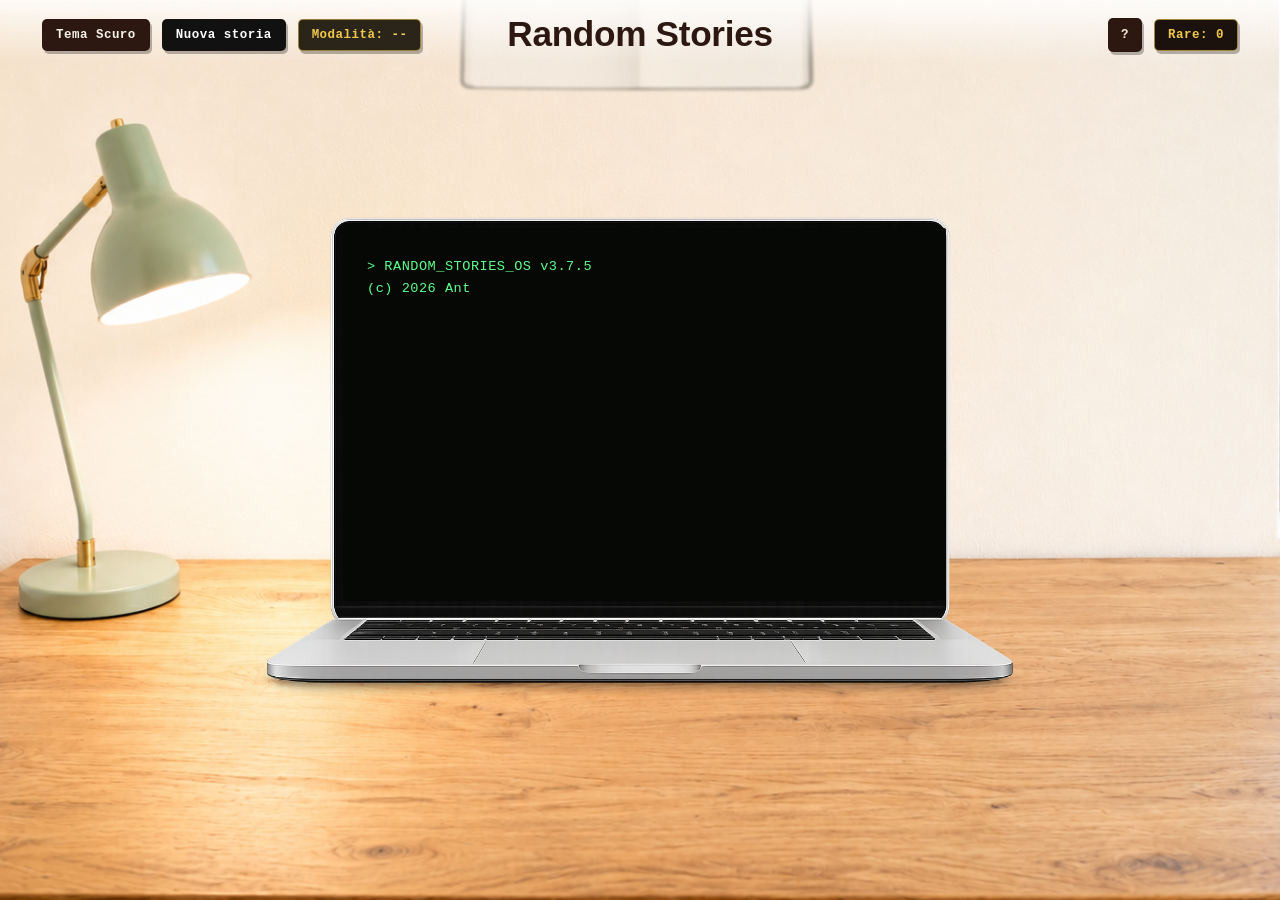
<file: RandomStories.html>
<!DOCTYPE html>
<html lang="it">
  <head>
    <link rel="icon" type="image/png" href="favicon-32x32.png">
    <meta charset="UTF-8">
    <title>Random Stories</title>
    <link rel="stylesheet" href="RandomStories.css">
  </head>
  <body class="state-generating">
    <div id="topBar">
      <div class="topBar-left">
        <button id="coloreTema">Cambia tema</button>
        <button id="btNuovaSessione">Nuova storia</button>
        <div id="badgeDifficolta">Modalità: --</div>
      </div>
      <div class="topBar-right">
        <button id="btnIstruzioni" title="Istruzioni (H)">?</button>
        <div id="timerInferno">05:00</div>
        <div id="contatoreRare">Rare: 0</div>
      </div>
    </div>
    <div id="overlayGameOver">
      <div id="contenutoGameOver">
        <h1>TEMPO SCADUTO!</h1>
        <p>Purtroppo,nonostante l'impegno,la storia è rimasta incompleta...ma nella vita si può sempre riprovare!</p>
        <button id="btnGameOverRicomincia">Ricomincia</button>
      </div>
    </div>
    <div id="overlayVittoria">
      <div id="contenutoVittoria">
        <div class="report-header">
          <p class="report-kicker">Rapporto Sessione</p>
          <h1 id="titoloVittoria">Inferno Superato</h1>
          <p id="sottotitoloVittoria">Hai completato la storia prima dello scadere del tempo</p>
        </div>
        <div class="timbro-vittoria">Completato</div>
        <div id="statisticheVittoria">
          <div class="stat-vittoria">
            <span class="stat-label">Tempo impiegato</span>
            <span class="stat-valore" id="statTempoImpiegato">--</span>
          </div>
          <div class="stat-vittoria">
            <span class="stat-label">Secondi avanzati</span>
            <span class="stat-valore" id="statTempoAvanzato">--</span>
          </div>
          <div class="stat-vittoria">
            <span class="stat-label">Parole usate</span>
            <span class="stat-valore" id="statParoleUsate">--</span>
          </div>
          <div class="stat-vittoria">
            <span class="stat-label">Parole rare</span>
            <span class="stat-valore" id="statRareTrovate">--</span>
          </div>
          <div class="stat-vittoria">
            <span class="stat-label">Caratteri scritti</span>
            <span class="stat-valore" id="statCaratteri">--</span>
          </div>
        </div>
        <p class="nota-vittoria">Timer registrato correttamente. Nessuna Scorciatoia rilevata</p>
        <div class="bottoni-vittoria">
          <button id="btnVittoriaRicomincia">Rigioca inferno</button>
          <button id="btnVittoriaModalita">Cambia modalità</button>
        </div>
      </div>
    </div>
    <div id="overlayIstruzioni"></div> <!-- serve ad oscurare il resto se le istruzioni vengono aperte-->
    <div id="pannelloIstruzioni">
      <button id="btnChiudiIstruzioni"title="Chiudi (ESC)">✕</button> <!-- questa x lo preso da google-->
      <h2> Come funziona</h2>
      <p class="paragrafo-intro">Genera fino a 10 parole casuali e scrivi una storia che le contenga tutte.
        I verbi possono essere coniugati(avere = avuto,avevo...).
      </p>
      <h3>Scorciatoie </h3>
      <ul class="lista-scorciatoie"><li><kbd> F3</kbd> <span> Cambia zona(PC -- Quaderno)</span></li><li><kbd>ctrl</kbd>+<kbd>→</kbd> <span> Cambia pagina del quaderno</span></li><li><kbd>H</kbd> o <kbd>?</kbd> <span>Apri/chiudi queste istruzioni</span></li><li><kbd>ESC</kbd> <span> Chiudi questo pannello</span></li>
      </ul>
      <h3> Parole rare</h3>
      <p>
        Ogni tanto può uscire una parola <span class="testo-oro">rara</span>:
        sono speciali e fanno guadagnare punti.
        quante parole rare sarai in grado di trovare?
      </p>

      <h3> Auto-salvataggio </h3>
      <p>
        Tutto quello che scrivi viene salvato automaticamente. 
        anche se chiudi il browser, ritrovi il tuo lavoro al ritorno! 
      </p>
      <h3> Modalità </h3>
      <p>
        Puoi scegliere fino a 4 modalità diverse: facile, normale, <span class="testo-rosso">inferno</span>, e libera.
        scegli la modalita che ti piace di più! E se cambi idea? Nessun problema,basta cliccare il tasto modalità.
      </p>
      <div class="firma-istruzioni">
        progetto realizzato da Antonino Marletta<br>
        <span class="piccolo">premi ESC per tornare a realizzare la miglior storia di sempre!</span>
      </div>
    </div>
    <div id="messaggioRipristino"></div>
    <div id="flashRaro"></div>
    <div id="particelleRare"></div>
    <!-- in questo modo l'utemnte puo cancellare l'intera storia premendo un pulsante,invece di cancellare a mano-->
    <div id="overlayConferma"></div>
    <div id="modalConferma">
      <h3 id="modalConfermaTitolo"> Conferma</h3>
      <p id="modalConfermaMessaggio"> Sei Sicuro?</p>
      <div class="modal-bottoni">
        <button id="modalConfermaAnnulla" class="btn-annulla"> Annulla</button>
        <button id="modalConfermaOk" class="btn-ok">OK</button>
      </div>
    </div>
    <!-- sto creando le difficoltà quindi intanto faccio l'html-->
    <div id="overlaySchermataDifficolta">
      <div id="cardSchermataDifficolta">
        <p class="eyebrow-difficolta">SESSIONE PRONTA</p>
        <h2>Scegli la difficoltà</h2>
        <p class="testo-difficolta">Ogni modalità cambia il limite parole e la probabibilità di trovare parole rare.</p>
        <div class="griglia-difficolta">
          <button class="btn-difficolta" data-difficolta="facile">
            <span class="nome-difficolta"></span>
            <span class="meta-difficolta"></span>  
          </button>
          <button class="btn-difficolta" data-difficolta="normale">
            <span class="nome-difficolta"></span>
            <span class="meta-difficolta"></span>
          </button>
          <button class="btn-difficolta" data-difficolta="inferno">
            <span class="nome-difficolta"></span>
            <span class="meta-difficolta"></span>
          </button>
          <button class="btn-difficolta" data-difficolta="libera">
            <span class="nome-difficolta"></span>
            <span class="meta-difficolta"></span>
          </button>
        </div>
        <div id="bloccoTimerLibera">
          <label for="inputTimerLibera">Timer libera opzionale</label>
          <input id="inputTimerLibera" type="number" min="1" max="60" placeholder="minuti">
          <p>Lascia vuoto per giocare senza timer.</p>
        </div>
        <div id="bloccoRiprendiSessione">
          <p class="label-riprendi">Sessione salvata trovata</p>
          <button id="btnRiprendiSessione"></button>
        </div>
      </div>
    </div>
    <div class="scena">
      <div class="pc-wrapper">
        <img src="pc-background.png" alt="PC" class="pc-img">
        <section id="sectionGeneraParole" class="pannello">
          <h2> Genera Parole</h2>
          <div class="bottoni">
            <button id="btnGeneraParola">Genera parola</button>
            <button id="btnResetParole">Reset</button>
          </div>
          <p id="contatoreParole">Parole generate: 0/10</p>
          <div id="listaParole"></div>
            <!-- siccome gli alert fanno shifo,voglio torglierli -->
          <div id="messaggioPC" class="messaggio"></div>

          <!-- vogli fare una cosa mega iper super giga spaziale-->
          <div id="bootScreen"></div>
        </section>
      </div>
      <div class="notebook-wrapper">
        <img src="notebook-background.png" alt="Quaderno" class="notebook-img">
        <section id="SectionStoria" class="pannello">
          <h2>Scrivi la tua storia!</h2>
          <p id="indicatorePagina">Pagina 1</p>
          <!-- dato che tutti mi hanno detto di rendere più realistico il sito,ora creo 2 textarea-->
           <div id="contenitorePagine"> <!--si chiama così appunto perchè verra usata come scatola delle 2 textarea,e poi sara più facile modificarle nelll css-->
            <textarea id="storyInputSx" class="story-input" placeholder="Scrivi qui la tua storia..." autocomplete="off"></textarea>
            <textarea id="storyInputDx" class="story-input" autocomplete="off"></textarea>
           </div>
          <div id="messaggioErrore"></div>
          <button id="btnSalva" disabled>Salva Storia</button>
        </section>
      </div>
          <div id="barraStatistiche">
            <span class="stat-item"><strong id="statsParole">0</strong> parole</span>
            <span class="stat-sep">.</span>
            <span class="stat-item"><strong id="statsCaratteri">0</strong> caratteri</span>
            <span class="stat-sep">.</span>
            <span class="stat-item"><strong id="statsTempo">00:00</strong></span>
            <span class="stat-sep">.</span>
            <span class="stat-item"><strong id="statsPagine">1</strong> pagine</span>
            <span class="stat-sep">.</span>
            <span class="stat-item"><strong id="statsPpm">0</strong> PPM</span>
          </div>      
    </div>
    <header class="intestazione">
      <h1>Random Stories</h1>
    </header>
    <script type="module"src="RandomStories.js"></script>
  </body>
</html>
</file>
<file: RandomStories.css>
/* reset fastidioso: toglie margini/padding di default dal browser */
* { box-sizing: border-box; }

/* pagina intera, niente scrollbar, font e colore testo di base */
html, body {
    margin: 0;
    padding: 0;
    height: 100%;
    overflow: hidden;
    font-family: 'Segoe UI', 'Quicksand', sans-serif;
    color: #2c1810;
}

/* sfondo: immagine centrata che copre tutto, con colore fallback */
body {
    background: url('sfondo1.png') center/cover no-repeat, #f8f3eb;
    position: relative;
}
body.tema-scuro {
    background: url('sfondo2.png') center/cover no-repeat, #1a1410;
    color: #f5f0e8;
}

body {
    transition: background 0.5s ease, color 0.5s ease;
}
/* barra del titolo fissa in cima, si sovrappone al resto della pagina */
.intestazione {
    position: fixed;
    top: 0;
    left: 0;
    width: 100%;
    text-align: center;
    padding: 14px 20px 10px;
    z-index: 10;
    pointer-events: none; /* non blocca i click sotto */
    /* sfumatura bianca che svanisce verso il basso, fa da "cappello" visivo */
    background: linear-gradient(to bottom, rgba(255,255,255,0.85), rgba(255,255,255,0));
}

.intestazione h1 {
    margin: 0;
    font-size: 2.2rem;
    font-weight: 800;
    color: #2c1810;
    letter-spacing: -0.02rem; /* lettere leggermente più strette */
}

.intestazione .istruzioni {
    margin: 6px 0 0;
    font-size: 1rem;
    color: #4a2f1f;
}

/* stile per il tasto keyboard (F3) nelle istruzioni */
.intestazione kbd {
    background: #2c1810;
    color: #fff;
    padding: 2px 8px;
    border-radius: 6px;
    font-size: 0.9rem;
}

/* contenitore della scena, riempie tutta la finestra */
.scena {
    position: relative;
    width: 100%;
    height: 100%;
}

/* il PC è centrato nella scena, grande, in primo piano */
.pc-wrapper {
    position: absolute;
    top: 50%;
    left: 50%;
    transform: translate(-50%, -50%) scale(1); /* perfettamente centrato */
    width: min(900px, 80vw); /* max 900px ma mai oltre l'80% dello schermo */
    transition: all 0.6s ease; /* animazione fluida quando cambia stato */
    z-index: 2;
}

.pc-img {
    width: 100%;
    height: auto;
    display: block;
    pointer-events: none; /* solo decorativa, non interagisce */
    user-select: none;
}

/* il taccuino è sullo sfondo: rimpicciolito, sfocato e semitrasparente */
.notebook-wrapper {
    position: absolute;
    top: 50%;
    left: 50%;
    transform: translate(-50%, -50%) scale(0.4); /* piccolo, in secondo piano */
    width: min(900px, 80vw);
    transition: all 0.6s ease;
    z-index: 1; /* dietro al PC */
    opacity: 0.4;
    filter: blur(2px);
}

.notebook-img {
    width: 100%;
    height: auto;
    display: block;
    pointer-events: none;
    user-select: none;
}

/* quando si sta "generando": il PC rimane in primo piano senza modifiche */
body.state-generating .pc-wrapper {
    transform: translate(-50%, -50%) scale(1);
    z-index: 3;
    opacity: 1;
    filter: none;
}

/* durante la generazione il taccuino si "allontana" un po' di più */
body.state-generating .notebook-wrapper {
    transform: translate(-50%, -130%) scale(0.5);
    opacity: 0.4;
    filter: blur(3px);
    z-index: 1;
}

/* nello stato di scrittura il quaderno va in primo piano,e quindi il pc sparisce in alto*/
body.state-writing .notebook-wrapper {
    transform: translate(-50%, -50%) scale(1);
    z-index: 3;
    opacity: 1;
    filter: none;
}

body.state-writing .pc-wrapper {
    transform: translate(-50%, -130%) scale(0.5); /*faccio scivolare il pc verso l'alto cosi*/
    opacity: 0.4;
    filter: blur(3px);
    z-index: 1;
}

/*faccio sovrappore le immaggini e gli faccio cambiare opacità */
.pannello {
    position: absolute;
    transition: opacity 0.4s ease;
}

/*volgio fare lo sfobndo del pc nero come termnale style :) */
#sectionGeneraParole {
    top: 13%; /*per farlo entrare sul pc */
    left: 17%;
    width: 67%;
    height: 62%;
    padding: 20px 24px;
    overflow-y: auto; /* se ci sono tante parole lunghe generate, dato che il pc è nicu si può scrollare upt:che micnhiata che ho pensato,tanto mica non ci entrano*/
    background: #060806;
    border-radius: 2px;
    color: #a7e6ad;
    font-family: 'Courier New', 'Consolas', monospace;
}

#sectionGeneraParole h2 {
    margin: 0 0 16px;
    font-size: 1rem;
    color: #a7e6ad; 
    text-align: left;
    font-family: 'Courier New', monospace;
    text-transform: uppercase;
    letter-spacing: 1.3px;
    font-weight: 700;
}

#sectionGeneraParole h2::before {
    content: "> ";
    color: #a7e6ad;
}

#sectionGeneraParole h2::after {
    content: "_";
    animation: lampeggia 1s steps(1) infinite;
    margin-left: 4px;
}

@keyframes lampeggia {
    0%, 50% {opacity: 1; }
    51%, 100% {opacity: 0;}
}

#contatoreParole {
    color: #a7e6ad;
    font-family: 'Courier New', monospace;
    font-size: 0.86rem;
    margin:16px 0 8px;
    letter-spacing: 0.6px;
}

#contatoreParole::before {
    content: "[ ";
    color:#a7e6ad;
}

#contatoreParole::after {
    content: " ]";
    color:#a7e6ad;
}
.bottoni {
    display: flex;
    flex-wrap: wrap;
    gap: 8px;
    justify-content: center;
    margin-bottom: 12px;
}
/* posto dove stanno le parole generate*/
#listaParole {
    min-height: 60px;
    padding: 12px 16px;
    background: rgba(167, 230, 173, 0.045);
    border: 1px solid rgba(167, 230, 173, 0.28);
    border-radius: 2px;
    font-size: 0.88rem;
    line-height: 1.65;
    color: #bff0c4;
    font-family: 'Courier New', monospace;
    letter-spacing: 0.03rem;
}

#listaParole:empty::after {
    content: "// nessuna parola generata...";
    color: rgba(191, 240, 196, 0.35);
    font-style: normal;
}
#sectionGeneraParole .bottoni {
    justify-content: flex-start;
    gap: 10px;
}
/*ora è tutto più terminale styles, pure elektrowindows dice che è figo*/
#sectionGeneraParole .bottoni button {
    background: #0c120c;
    color: #bff04c;
    border: 1px solid rgba(191, 240, 196, 0.65);
    padding: 7px 12px;
    font-family: 'Courier New', monospace;
    font-size: 0.76rem;
    font-weight:700;
    border-radius:2px;
    cursor: pointer;
    transition: transform 0.12s ease, box-shadow 0.12s ease, background 0.12s ease;
    text-transform: uppercase;
    letter-spacing: 0.7px;
    box-shadow: 2px 2px 0 rgba(191, 240, 196, 0.14);
}
/* io sono così felice che è venuto cosi bene,glielo mando a dani e l'unica cosa che fa e mettere pollice in su :| */
#sectionGeneraParole .bottoni button:hover {
    background: #bff0c4;
    color: #071007;
    box-shadow: 1px 1px 0 rgba(191, 240, 196, 0.25);
    transform: translate(1px, 1px);
}

#sectionGeneraParole .bottoni button:active {
    transform: translate(2px, 2px);
    box-shadow: none;
}
/*parte del del quaderno*/
#SectionStoria {
    top: 8%;
    left: 10%;
    width: 80%;
    height: 82.5%;
    padding: 16px 22px;
    display: flex;
    flex-direction: column;
    background: transparent;
}
/*dato che ho cambiato il pc,sisetmo anc he il quaderno,perchè cosi fa cagare in paragone*/
#SectionStoria h2 {
    margin: -45px 0 8px;
    font-size: 1.6rem;
    color: #4a2f1f;
    text-align: center;
    font-family: 'Brush Script MT', 'Lucida HandWriting', 'Segoe Script', cursive;
    font-style: normal;
    transform: rotate(-1deg); /*strorto sembra più tipo volante*/
    letter-spacing: 1px;
    text-shadow: 1px 1px 2px rgba(0, 0, 0, 0.1);
}

body.tema-scuro #SectionStoria h2 {
    color: #f5f0e8;
    text-shadow: 0 0 12px rgba(245, 240, 232, 0.3);
}
/*ho fatto le due aree lesgo,ora manca il css perche così fa un po' cacare*/
#contenitorePagine {
    flex: 1;  /* cosi riempie tutto lo spazio che può avere(mangia tutto tipo breiscot) */
    display: flex; /* così le due textarea si mettono in fila per 6 col resto di 2(no in realta uno dopo l'altro)*/
    gap: 0; /*ho un odio pregresso con i commenti in css e html,non potevano essere come in js ?! comunque serve a non fare spazio tra le due aree */
    width: 100%;
    overflow: hidden;
}
.story-input {
    flex: 1;   
    width: 50%;
    padding: 12px 35px;
    font-size: 1.50rem;
    line-height: 1.7; /* volevo farlo di ogni riga del queadero ma mi sono rotto i coglioni perchè non ce la faccio quindi sticazzi */
    border: none;
    background: transparent;    /* trasparente per vedere le righe del quaderno */
    color: #2c1810;
    font-family:'Caveat', 'Brush Script MT', cursive;
    letter-spacing: 0.5px;
    resize: none;
    outline: none;
    word-wrap: break-word;
    overflow-wrap: break-word;
    overflow: hidden;
}

.story-input::placeholder {
    color: rgba(44, 24, 16, 0.45);
    font-size: 1.50rem;
    font-family:'Caveat','Brush Script MT', cursive;
    font-style: italic;
}

#indicatorePagina {
    text-align: center;
    margin: 8px 0 12px;
    font-size: 1rem;
    color: #6b4a2f;
    font-family:'Brush Script MT', 'Lucida Handwriting', cursive;
    font-style:italic;
    letter-spacing: 1px;
}
/* non mi piace moltissimo,perà è intuitivo,in caso in futuro lo cambio*/
#btnSalva {
   position: fixed;
   right: -25%;
   top: 50%;
   transform: translateY(-50%);
   padding: 14px 28px;
   font-size: 1rem;
   font-weight: 700;
   border:none;
   border-radius:12px;
   background: linear-gradient(135deg, #7bd472, #3f9a44);
   color: #fff;
   cursor: pointer;
   box-shadow: 0 6px 18px rgba(0, 0, 0, 0.3);
   transition: transform 0.2s ease, box-shadow 0.2s ease,opacity 0.2s ease;
   z-index: 5;
}

#btnSalva:hover:not(:disabled) {
    transform: translateY(-50%) translateX(-3px);
    box-shadow: 0 8px 20px rgba(0, 0, 0, 0.35);
}

#btnSalva:disabled {
    background: #888;
    opacity: 0.5;
    cursor: not-allowed;
    box-shadow: none;        
}
/* mommy is alrigth, dad is alrigth, they just seem a little weird, surrender,surrender, but dont give yourself a wayy. ho fatto vil rewatch di pixels oggi a pranzo,peak*/
#messaggioErrore {
    position: fixed;
    left: -25%;
    top: 50%;
    transform: translateY(-50%);
    width: 220px;
    padding: 14px 16px;
    font-size: 0.9rem;
    text-align: center;
    border-radius: 12px;
    z-index: 5;
    line-height: 1.4;
    background: rgba(255, 255, 255, 0.9);
    box-shadow: 0 4px 12px rgba(0, 0, 0, 0.2);
}

#messaggioErrore:empty {
    display: none;
}

body.state-generating #btnSalva,
body.state-generating #messaggioErrore,
body.state-generating #indicatorePagina {
    display: none;
}




.messaggio {
    margin-top: 10px;
    padding: 8px 12px;
    font-family: 'Courier New', monospace;
    font-size: 0.85rem;
    line-height: 1.5;
    border-radius: 3px;
    transition: opacity 0.4s ease;
}

/*  se è vuoto non serve a nenti */
.messaggio:empty {
    display: none;
}
#messaggioPC {
    color: #ff5555;
    background: rgba(255, 85, 85, 0.08);
    border: 1px solid rgba(255, 85, 85, 0.3);
}

#messaggioPC.successo {
    color: #5fff87;
    background: rgba(95, 255, 135, 0.08);
    border: 1px solid rgba(95, 255, 135, 0.3);       
}

#messaggioPC.avviso {
    color: #ffcc00;
    background: rgba(255, 204, 0, 0.08);
    border: 1px solid rgba(255, 204, 0, 0.03);
}


body.tema-scuro .intestazione {
    background: linear-gradient(to bottom, rgba(20, 20, 40, 0.9), rgba(20,20,40,0));
}

body.tema-scuro .intestazione h1 {
    color: #e0e0e0;
}

body.tema-scuro .intestazione .istruzioni {
    color: #b0b0cc;
}

body.tema-scuro .intestazione kbd {
    background: #5fff87;
    color: #0a0e0a;
}


/* facciamo l'easter egg per il bro,dato che è uno smanettone facciamo a mo di glitch*/

@keyframes glitch {  /* serve a definire un animazione */
    0% { filter: hue-rotate(0deg); }
    25% { filter: hue-rotate(90deg) invert(1); }
    50% {filter: hue-rotate(180deg); }
    75% {filter: hue-rotate(270deg) invert(1); }
    100% { filter: hue-rotate(360deg); }
}
/*  uso animation (che ho scoperto sia una proprietà shortand,ovvero abbreviata) e posso scrivere più robe nella stessa riga*/
.glitch-attivo {
    animation: glitch 0.3s steps(5) 6;
}



#messaggioRipristino {
    position: fixed;
    top: 80px;
    left: 50%;
    transform: translateX(-50%);
    padding: 12px 24px;
    background: rgba(95, 255, 135, 0.95);
    color: #0a0e0a;
    border-radius: 8px;
    font-family: 'Courier New', monospace;
    font-weight: 700;
    font-size: 0.95rem;
    z-index: 100;
    opacity: 0;
    pointer-events: none;
    transition: opacity 0.5s ease, transform 0.5s ease;
    box-shadow: 0 4px 20px rgba(0,0,0,0.3);
}

#messaggioRipristino.visibile {
    opacity: 1;
    transform: translateX(-50%) translateY(10px);
}


.parola-rara {
    color: #ffd700;
    font-weight: 700;
    text-shadow: 0 0 8px rgba(255, 215, 0, 0.8), 0 0 16px rgba(255, 215, 0, 0.4);
    animation: brillaRara 2s ease-in-out infinite;
    padding: 0 4px;
    border-radius: 3px;
    background: rgba(255, 215, 0, 0.1);
}

@keyframes shakeRaro {
    0%, 100% { transform: translate(-50%, -50%) scale(1); }
    10% { transform: translate(-52%, -51%) scale(1);}
    20% {transform: translate(-48%, -49%) scale(1);}
    30% {transform: translate(-51%, -52%) scale(1);}
    40% {transform: translate(-49%, -48%) scale(1);}
    50% {transform: translate(-52%, -50%) scale(1);}
    60% {transform: translate(-48%, -52%) scale(1);}
    70% {transform: translate(-51%, -49%) scale(1);}
    80% {transform: translate(-49%, -51%) scale(1);}
    90% {transform: translate(-50%, -52%) scale(1);}
}

.pc-wrapper.shake-raro {
    animation: shakeRaro 0.5s ease-in-out;
}

#flashRaro {
    position: fixed;
    top: 0;
    left: 0;
    width: 100%;
    height: 100%;
    background: radial-gradient(circle, rgba(255, 215, 0, 0.4) 0%, transparent 70%);
    pointer-events: none;
    opacity: 0;
    z-index: 50;
}

#flashRaro.attivo {
    animation: flashOro 0.8s ease-out;
}

@keyframes flashOro {
    0% {opacity: 0;}
    20% {opacity: 1;}
    100% {opacity: 0;}
}

#particelleRare {
    position: fixed;
    top: 0;
    left: 0;
    width: 100%;
    height: 100%;
    pointer-events:  none;
    z-index: 51;
    overflow: hidden;
}

.particella {
    position: absolute;
    width: 8px;
    height: 8px;
    background: #ffd700;
    border-radius: 50%;
    box-shadow: 0 0 12px #ffd700, 0 0 24px rgba(255, 215, 0, 0.5);
    animation: cadiParticella 2s ease-in forwards;
}

@keyframes cadiParticella {
    0% {
        transform: translateY(-20px) scale(0);
        opacity: 1;
    }

    20% {
        transform: translateY(20vh) scale(1);
        opacity: 1;  
    }

    100% {
        transform: translateY(110vh) scale(0.3);
        opacity: 0;
    }
}

#overlayIstruzioni {
    position: fixed;
    inset: 0;
    background: rgba(18,12,8,0.35);
    z-index: 998;
    opacity: 0;
    pointer-events: none;
    transition: opacity 0.2s ease;
}

#overlayIstruzioni.aperto {
    opacity: 1;
    pointer-events: all;
}

#pannelloIstruzioni {
    position: fixed;
    top: 0;
    right: 0;
    width: min(390px, 90vw);/* per mobile max 90% dello schermo*/
    height: 100vh;
    background: #f3ead8;
    color: #2c1810;
    border-left: 1px solid rgba(44,24,16, 0.35);
    box-shadow: -6px 0 0 rgba(0,0,0,0.18);
    z-index: 999;
    padding: 58px 32px 34px;
    overflow-y: auto;
    transform: translateX(105%);
    transition: transform 0.22s ease-out;
    font-family: Georgia, 'Times New Roman', serif;
}

#pannelloIstruzioni.aperto { transform: translateX(0);}

body.tema-scuro #pannelloIstruzioni {
    background: linear-gradient(135deg, #1a1410 0%, #2c1810 100%);
    color: #f5f0e8;
}

#btnChiudiIstruzioni {
    position: absolute;
    top: 16px;
    right: 16px;
    width: 32px;
    height: 32px;
    border: 1px solid rgba(44,24,16,0.35);
    border-radius: 3px;
    background: #2c1810;
    color: #f3ead8;
    font-size: 1rem;
    cursor: pointer;
    transition: transform 0.12s ease, box-shadow 0.12s ease;
    display: flex;
    align-items: center;
    justify-content: center;
    box-shadow: 2px 3px 0 rgba(0,0,0,0.22);
}

#btnChiudiIstruzioni:hover {
    transform: translate(1px, 1px);
    box-shadow: 1px 2px 0 rgba(0,0,0,0.28)
}

body.tema-scuro #btnChiudiIstruzioni {
    background: rgba(245, 240, 232, 0.15);
    color: #f5f0e8;
}

#pannelloIstruzioni h2 {
    margin: 0 0 18px;
    padding-bottom: 10px;
    border-bottom: 1px dashed rgba(44,24,16,0.35);
    font-size: 1.7rem;
    font-weight: 800;
    letter-spacing: 0.2rem;
}

#pannelloIstruzioni h3 {
    margin: 26px 0 10px;
    color: #7a4a2a;
    font-family: 'Courier New', monospace;
    font-size: 0.82rem;
    font-weight: 800;
    letter-spacing: 1.4px;
    text-transform: uppercase;
}

body.tema-scuro #pannelloIstruzioni h3 {
    color: #5fff87;
}

#pannelloIstruzioni p {
    margin: 0 0 12px;
    font-size: 0.98rem;
    line-height: 1.55;
}

.paragrafo-intro {
    font-style: italic;
    color: #5a4030;
}

.lista-scorciatoie {
    list-style: none;
    padding: 0;
    margin: 0;
}

.lista-scorciatoie li  {
    display: flex;
    align-items: center;
    gap: 10px;
    padding: 9px 0;
    border-bottom: 1px dashed rgba(44,24,16, 0.22);
    font-size: 0.92rem;
}

body.tema-scuro .lista-scorciatoie li  {
    border-bottom-color: rgba(245, 240, 232, 0.15);
}

.lista-scorciatoie li:last-child {
    border-bottom: none;
}

.lista-scorciatoie li span {
    flex: 1; /* il testo prende così tutto lo spazio rimanente*/
}

#pannelloIstruzioni kbd {
    display: inline-block;
    background: #2c1810;
    color: #f3ead8;
    padding: 3px 7px;
    border-radius: 3px;
    font-family: 'Courier New', monospace;
    font-size: 0.78rem;
    font-weight: 700;
    min-width: 28px;
    text-align: center;
    border: 1px solid rgba(0,0,0,0.4);
    box-shadow: 1px 2px 0 rgba(0 , 0 ,0, 0.25); /* per darci quell'effetto di tasto reale*/
}

body.tema-scuro #pannelloIstruzioni kbd {
    background: #5fff87;
    color: #0a0e0a;
}

.testo-oro /*per evidenziare la parola rara*/ {
    color: #a87b13;
    font-weight: 800;
}

body.tema-scuro .testo-oro {
    color: #ffd700;
    text-shadow: 0 0 8px rgba(255, 215, 0, 0.5);
}

.firma-istruzioni {
    margin-top: 32px;
    padding-top: 16px;
    border-top: 1px dashed rgba(44, 24, 16, 0.3);
    text-align: left;
    font-size: 0.86rem;
    font-style: italic;
    color: #6b4a2f;
}

body.tema-scuro .firma-istruzioni {
    border-top-color: rgba(245, 240, 232, 0.2);
}

.firma-istruzioni .piccolo {
    font-size: 0.75rem;
    opacity: 0.8;
    display: block;
    margin-top: 6px;
}

#messaggioPC::after {
    content: "▮"; /* voglio essere onesto,questo simbolo l'ho chiesto all'ia*/
    color: inherit;
    margin-left: 2px;
    animation: cursorBlink 0.8s steps(1) infinite;
    opacity: 0.8;
}

/* ora se il messaggio è vuoto, non compare il cursore*/
#messaggioPC:empty::after {
    display: none;
}

@keyframes cursorBlink {
    0%, 50% { opacity: 1;}
    51%, 100%{opacity: 0;}
}

#overlayConferma {
    position: fixed;
    inset: 0;
    background: rgba(18, 12, 8, 0.4);
    backdrop-filter: blur(4px);
    -webkit-backdrop-filter: blur(4px);
    z-index: 1600;
    opacity: 0;
    pointer-events: none;
    transition: opacity 0.16s ease;
}
#modalConferma {
    position: fixed;
    top: 50%;
    left: 50%;
    transform: translate(-50%, -50%) scale(0.98);
    width: min(420px, 88vw);
    background: #f3ead8;
    border: 1px solid rgba(44,24,16, 0.25);
    border-radius: 4px;
    padding: 28px 30px 24px;
    box-shadow: 8px 10px 0 rgba(0,0,0, 0.20), 0 18px 38px rgba(0,0,0,0.24);
    z-index: 1601;
    opacity: 0;
    pointer-events: none;
    transition: opacity 0.16s ease, transform 0.16s ease;
    color: #2c1810;
}

body.tema-scuro #modalConferma {
    background: linear-gradient(135deg, #1a1410 0%, #2c1810 100%);
    color: #f5f0e8;
    box-shadow: 0 20px 60px rgba(0, 0, 0, 0.7);
}

body.tema-scuro #modalConferma h3 {
    color: #f5f0e0;
}

body.tema-scuro #modalConferma p {
    color: #d0c8b8;
}

body.tema-scuro .btn-annulla {
    background: rgba(245, 240, 232, 0.15);
    color: #f5f0e8;
}
body.tema-scuro .btn-annulla:hover {
    background: rgba(245, 240, 232, 0.25);
}


#modalConferma.visibile {
    opacity: 1;
    pointer-events: auto;
    transform: translate(-50%, -50%) scale(1);
}

#overlayConferma.visibile {
    opacity: 1;
    pointer-events: all;
}

#modalConfermaTitolo {
    margin: 0 0 14px;
    font-family: Georgia, 'Times New Roman', serif;
    font-size: 1.2rem;
    font-weight: 800;
    color: #2c1810;
}

#modalConfermaMessaggio {
    margin: 0 0 20px;
    font-family: Georgia, 'Times New Roman',serif;
    font-size: 0.98rem;
    line-height: 1.45;
    color: #4e3a2f;
}
.modal-bottoni {
    display: flex;
    gap: 10px;
    justify-content: flex-start;
    flex-wrap: wrap;
}

.btn-annulla {
    padding: 10px 14px;
    background: #e6dccb;
    color: #2c1810;
    border: 1px solid rgba(44, 24, 16, 0.18);
    border-radius: 4px;
    font-family: 'Courier New', monospace;
    font-size: 0.82rem;
    font-weight: 800;
    cursor: pointer;
    box-shadow: 2px 3px 0 rgba(0,0,0,0.14);
    transition: transform 0.12s ease, box-shadow 0.12s ease;
}

.btn-annulla:hover {
    box-shadow: 1px 2px 0 rgba(0,0,0,0.18);
    transform: translate(1px, 1px);
}

.btn-difficolta:active {
    transform: translate(2px, 3px);
    box-shadow: none;
}
body.tema-scuro .btn-annulla {
    background: rgba(245, 240, 232, 0.15);
    color: #f5f0e8;
}

.btn-ok {
    padding: 10px 14px;
    background: linear-gradient(180deg, #d25b48, #b34031);
    color: #fff;
    border: none;
    border-radius: 4px;
    font-family: 'Courier New', monospace;
    font-size: 0.82rem;
    font-weight: 800;
    cursor: pointer;
    box-shadow: 2px 3px 0 rgba(120, 35, 25, 0.28);
    transition: transform 0.12s ease, box-shadow 0.12s ease;
}
.btn-ok:hover {
    transform: translate(1px , 1px);
    box-shadow: 1px 2px 0 rgba(120, 35, 25, 0.34);
}

.btn-ok:active {
    transform: translate(2px, 3px);
    box-shadow: none;
}

#bootScreen {
    display: none;
    width: 100%;
    padding: 8px 0;
    min-height: 200px;
    background: transparent;
    color: #5fff87;
    font-family: 'Courier New', 'Consolas', monospace;
    font-size: 0.85rem;
    line-height: 1.6;
    overflow: auto;
    z-index: 5;
    border-radius: 5px;
}

.riga-boot {
    white-space: pre;
    letter-spacing: 0.5px;
}

.riga-boot:last-child {
    animation: lampeggiaBoot 0.6s steps(1) infinite;
}

@keyframes lampeggiaBoot {
    0%, 50% { opacity: 1; }
    51%, 100% { opacity: 0.4;}
}

#barraStatistiche {
    position: fixed;
    bottom: 20px;
    left: 50%;
    transform: translateX(-50%);
    display: flex;
    flex-wrap: wrap;
    justify-content: center;
    gap: 10px;
    padding: 10px 20px;
    background: rgba(255, 250, 240, 0.85);
    border: 1px dashed rgba(75, 50, 30, 0.3);
    border-radius: 10px;
    font-family: 'Courier New','Consolas', monospace;
    font-size: 0.85rem;
    color: #4a2f1f;
    letter-spacing: 0.3px;
    user-select: none;
    backdrop-filter: blur(6px);
    -webkit-backdrop-filter: blur(6px);
    box-shadow: 0 4px 14px rgba(0,0,0,0.15);
    z-index: 5;
    transition: opacity 0.4s ease;
}

.stat-item {
    display: inline-flex;
    align-items: center;
    gap: 4px;
    white-space: nowrap;
}

.stat-item strong {
    color: #2c1810;
    font-weight: 700;
    min-width: 14px;
    display: inline-block;
    text-align: right;
}

.stat-sep {
    color: rgba(75, 50, 30, 0.4);
    font-weight: 400;
}

body.tema-scuro #barraStatistiche {
    background: rgba(26,20,16, 0.85);
    color: #e0d8c8;
    border-color: rgba(245, 240, 232, 0.25);
}

body.tema-scuro #barraStatistiche .stat-item strong {
    color: #5fff87;
}

body.tema-scuro #barraStatistiche .stat-sep {
    color: rgba(245, 240, 232, 0.4);
}

body.state-generating #barraStatistiche {
    opacity: 0;
    pointer-events: none;
}

#overlaySchermataDifficolta {
    position: fixed;
    inset:0;
    background: rgba(18, 12, 8, 0.45);
    backdrop-filter: blur(4px);
    -webkit-backdrop-filter: blur(4px);
    z-index: 1500;
    display: flex;
    align-items: center;
    justify-content: center;
    opacity: 0;
    pointer-events: none;
    transition: opacity 0.18s ease;
}

#overlaySchermataDifficolta.visibile {
    opacity:1;
    pointer-events: all;
}

#cardSchermataDifficolta {
    width: min(760px, 90vw);
    padding: 34px 30px 30px;
    background: #f3ead8;
    color: #2c1810;
    border: 1px solid rgba(44,24,16,0.28);
    border-radius: 4px;
    box-shadow: 8px 10px 0 rgba(0,0,0,0.22), 0 16px 40px rgba(0,0,0,0.25);
    font-family: 'Courier New', monospace; 
}

#overlaySchermataDifficolta.visibile #cardSchermataDifficolta {
    transform: translateY(0);
}

.eyebrow-difficolta {
    margin: 0 0 10px;
    text-align: center;
    font-size: 0.78rem;
    letter-spacing: 3px;
    color: #6f867f;
    text-transform: uppercase;
    font-weight: 700;
}
#cardSchermataDifficolta h2 {
    margin: 0 0 14px;
    font-size: 2.2rem;
    color: #2c1810;
    font-weight: 800;
    font-family: Georgia, 'Times New Roman', serif;
    text-align: center;
}

.testo-difficolta {
    margin: 0 0 26px;
    text-align: center;
    font-family: Georgia, 'Times New Roman',serif;
    font-size: 1rem;
    line-height: 1.5;
    color: #5a4637;
}

.griglia-difficolta {
    display: grid;
    grid-template-columns: repeat(2,1fr);
    gap: 14px;
}

.btn-difficolta {
    padding: 18px 18px 16px;
    text-align: left;
    background: rgba(255,255,255, 0.42);
    color: #2c1810;
    border: 1px solid rgba(44,24,16,0.18);
    border-radius: 3px;
    cursor: pointer;
    box-shadow: 2px 3px 0 rgba(0,0,0,0.10);
    transition: transform 0.12s ease, box-shadow 0.12s ease, background 0.12s ease;

}

.btn-difficolta:hover {
    transform: translate(1px, 1px);
    box-shadow: 1px 2px 0 rgba(0,0,0,0.16);
    background: rgba(255,255,255,0.62);
}

.nome-difficolta {
    font-size: 0.98rem;
    font-weight: 900;
    letter-spacing: 0.6px;
    display: block;
    margin-bottom: 10px;
    text-transform: uppercase;
    color: #2c1810;
}

.btn-difficolta:active {
    transform: translate(2px,3px);
    box-shadow: none;
}

.meta-difficolta {
    font-size: 0.82rem;
    line-height: 1.5;
    color: #6b4a2f;
    letter-spacing: 0.3px;
    display: block;
}
#bloccoRiprendiSessione {
    display: none;
    margin-top: 24px;
    padding-top: 18px;
    border-top: 1px dashed rgba(44, 24, 16, 0.22);
}

#bloccoRiprendiSessione.visibile {
    display: block;
}

.label-riprendi {
    margin: 0 0 12px;
    text-align:center;
    font-size: 0.95rem;
    color: #7a5c46;
    font-family: Georgia, 'Times New Roman',serif;
}
#btnRiprendiSessione {
    width: 100%;
    padding: 14px 18px;
    border: none;
    border-radius: 4px;
    background: linear-gradient(90deg, #401b0f, #6a3820);
    color: #fff;
    font-size: 0.95rem;
    font-weight: 800;
    letter-spacing: 0.3px;
    cursor: pointer;
    box-shadow: 2px 3px rgba(0,0,0,0.16);
    transition: transform 0.18s ease, box-shadow 0.18s ease;
}

#btnRiprendiSessione:hover {
    transform: translate(1px, 1px);
    box-shadow: 1px 2px 0 rgba(0,0,0,0.2);
}

#btnRiprendiSessione:active {
    transform: translate(2px, 3px);
    box-shadow: none;
}

body.tema-scuro #cardSchermataDifficolta {
    background: linear-gradient(135deg, #101510 0%, #1a2119 100%);
    color: #f5f0e8;
    border-color: rgba(95, 255, 135, 0.12);
}

body.tema-scuro #cardSchermataDifficolta h2 {
    color: #f5f0e8;
}

body.tema-scuro .testo-difficolta {
    color: #d6d1c9;
}

body.tema-scuro .eyebrow-difficolta {
    color: #5fff87;
}

body.tema-scuro .btn-difficolta {
    background:rgba(95, 255, 135, 0.05);
    color: #f5f0e8;
    border-color: rgba(95, 255, 135, 0.45);
}

body.tema-scuro .btn-difficolta:hover {
    background: rgba(95,255,135, 0.11);
    border-color: rgba(95, 255, 135, 0.45);
}

body.tema-scuro .meta-difficolta,
body.tema-scuro .label-riprendi {
    color: #cfc8bc;
}

body.tema-scuro #btnRiprendiSessione {
    background: linear-gradient(135deg, #5fff87, #3fbf63);
    color: #0a0e0a;

}
#timerInferno.visibile {
    display: block;
}

#timerInferno.allarme {
    color: #ffd700;
    border-color: #ffd700;
    box-shadow: 0 0 14px rgba(255, 215, 0, 0.5);
}

#timerInferno.critico {
    color: #ff3030;
    border-color: #ff3030;
    box-shadow: 0 0 18px rgba(255, 48, 48, 0.8);
    animation: lampeggiaCritico 0.5s steps(1) infinite
}

@keyframes lampeggiaCritico {
    0%, 50% { opacity: 1;}
    51%, 100% { opacity : 0.4;}
}

#overlayGameOver {
    position: fixed;
    inset: 0;
    background: rgba(18,8,6,0.72);
    z-index: 2000;
    display: none;
    align-items: center;
    justify-content: center;
    backdrop-filter: blur(8px);
    -webkit-backdrop-filter: blur(8px);
    animation: apparizioneGameOver 0.22s ease-out;
}

#overlayGameOver.visibile {
    display: flex;
}

@keyframes apparizioneGameOver {
    0% {opacity: 0;}
    100% {opacity: 1;}
}

#contenutoGameOver {
    width: min(560px, 88vw);
    padding: 34px 38px 30px;
    background: #1b0f0b;
    color: #f3ead8;
    border: 1px solid rgba(255,48,48,0.35);
    border-radius: 4px;
    box-shadow: 8px 10px 0 rgba(0,0,0,0.35), 0 18px 45px rgba(0,0,0,0.45);
    text-align: left;
    font-family: 'Courier New', monospace;
    animation: gameOverShake 0.28s ease-in-out;
}
@keyframes gameOverShake {
    0%, 100% {transform: translateX(0);}
    20% { transform: translateX(-10px);}
    40% {transform: translateX(10px);}
    60% {transform: translateX(-6px);}
    80% {transform: translateX(6px);}
}

#contenutoGameOver h1 {
    margin: 0 0 16px;
    font-family: 'Courier New', monospace;
    font-size: clamp(2.2rem, 6vw, 3.4rem);
    color: #ff4a3d;
    letter-spacing: 4px;
    text-transform: uppercase;
    text-shadow: 2px 0 0 rgba(255,255,255, 0.12), 0 0 14px rgba(255, 48, 48, 0.35);
    animation: glitchTesto 0.45s steps(2) 2;
}

@keyframes glitchTesto {
    0% {transform: translate(0);}
    20% {transform: translate(-2px, 2px);}
    40% { transform: translate(2px, -2px);}
    60% { transform: translate(-1px, -1px);}
    80% { transform: translate(1px, 1px); }
    100% { transform : translate(0); }
}

#contenutoGameOver p {
    font-family: 'Courier New', monospace;
    font-size: 1.1rem;
    color: #ffaaaa;
    margin: 0 0 30px;
    letter-spacing: 2px;
}

#btnGameOverRicomincia {
    padding: 11px 16px;
    background: transparent;
    color: #f3ead8;
    border: 1px solid rgba(255,74,61,0.65);
    border-radius: 3px;
    font-family: 'Courier New', monospace;
    font-size: 0.82rem;
    font-weight: 800;
    cursor: pointer;
    letter-spacing: 0.8px;
    transition: transform 0.12s ease, box-shadow 0.12s ease, background 0.12s ease;
    text-transform:uppercase;
    box-shadow: 2px 3px 0 rgba(0,0,0,0.32);
}

#btnGameHoverRicomincia:hover {
    background: #ff4a3d;
    color: #1b0f0b;
    transform: translate(1px, 1px);
    box-shadow: 1px 2px 0 rgba(0,0,0, 0.38);
}

#btnGameOverRicomincia:active {
    transform: translate(2px, 3px);
    box-shadow: none;
} 

body.game-over .story-input {
    opacity: 0.6;
    pointer-events: none;
}

.testo-rosso {
    color: #a93422;
    font-weight: 800;
}
#overlayVittoria {
    position: fixed;
    inset: 0;
    z-index: 2000;
    display: none;
    align-items: center;
    justify-content: center;
    background: rgba(18,12,8,0.62);
    backdrop-filter: blur(4px);
    -webkit-backdrop-filter: blur(4px);
}

#overlayVittoria.visibile {
    display: flex;
}

#contenutoVittoria {
    position: relative;
    width: min(620px, 90vw);
    padding: 34px 38px 30px;
    background: #f3ead8;
    color: #2c1810;

    border: 1px solid rgba(44, 24, 16, 0.35);
    border-radius: 4px;

    box-shadow: 8px 10px 0 rgba(0,0,0,0.28), 0 18px 45px rgba(0,0,0,0.35);
    font-family: 'Courier New', monospace;
    transform: rotate(-0.6deg);
    animation: entraRapportoVittoria 0.25s ease-out;
}

@keyframes entraRapportoVittoria {
    from {opacity: 0; transform: translateY(18px) rotate(-0.6deg)};
    to { opacity: 1; transform: translateY(0) rotate(-0.6deg)};
}

.report-header {
    border-bottom: 1px dashed rgba(44,24, 16, 0.35);
    padding-bottom: 16px;
    margin-bottom: 22px;
}

.report-kicker {
    margin: 0 0 8px;
    font-size: 0.75rem;
    font-weight: 700;
    letter-spacing: 2px;
    color: #7a4a2a;
    text-transform: uppercase;
}

#titoloVittoria {
    margin: 0 0 10px;
    min-height: 2.2rem;
    color: #2c1810;
    font-size: 2.1rem;
    font-weight: 900;
    letter-spacing: 1px;
    text-transform: uppercase;
}

#titoloVittoria.scrivendo::after {
    content: "_";
    margin-left: 4px;
    animation: cursoreRapporto 0.7s steps(1) infinite;
}
@keyframes cursoreRapporto {
    0%, 50% { opacity: 1;}
    51%, 100% {opacity: 0;}
}
#sottotitoloVittoria {
    margin: 0;
    max-width: 480px;
    color: #5a4030;
    font-size: 0.92rem;
    line-height: 1.5;
}

.timbro-vittoria {
    position: absolute;
    top: 34px;
    right: 34px;
    padding: 6px 10px;
    border: 2px solid #a93422;
    color: #a93422;
    font-size: 0.78rem;
    font-weight: 900;
    letter-spacing: 1.4px;
    text-transform: uppercase;
    transform: rotate(8deg);
    opacity: 0.85;
}

#statisticheVittoria {
    display: grid;
    grid-template-columns: repeat(2, 1fr);
    gap: 12px;
    margin-bottom: 18px;
}
.stat-vittoria {
    padding: 12px 14px;
    background: rgba(255, 255, 255, 0.35);
    border-radius: 3px;
    text-align: left;
}
.stat-vittoria.stat-larga {
    grid-column: 1 / -1;
}
.stat-label {
    display: block;
    margin-bottom: 6px;
    color:#7a4a2a;
    font-size: 0.72rem;
    font-weight: 700;
    letter-spacing: 1px;
    text-transform: uppercase;
}

.stat-valore {
    display: block;
    color: #2c1810;
    font-size: 1.35rem;
    font-weight: 900;
    letter-spacing: 0.5px;
}

.nota-vittoria {
    margin: 0 0 22px;
    padding-top: 12px;
    border-top: 1px dashed rgba(44,24,16, 0.25);
    color: #6b4a2f;
    font-size: 0.82rem;
    line-height: 1.5;
}

.bottoni-vittoria {
    display: flex;
    justify-content: flex-end;
    gap: 10px;
    flex-wrap: wrap;
}

.bottoni-vittoria button {
    padding: 10px 14px;
    background: #2c1810;
    color: #f3ead8;
    border: 1px solid rgba(44, 24, 16, 0.6);
    border-radius: 3px;
    font-family: 'Courier New', monospace;
    font-size: 0.82rem;
    font-weight: 800;
    letter-spacing: 0.6px;
    cursor: pointer;
    box-shadow: 2px 3px 0 rgba(0,0,0,0.28);
    transition: transform 0.12s ease, box-shadow 0.12s ease, background 0.12s ease;
}

.bottoni-vittoria button:hover {
    transform: translate(1px, 1px);
    box-shadow: 1px 2px 0 rgba(0,0,0,0.35);
}

.bottoni-vittoria button:active {
    transform: translate(2px, 3px);
    box-shadow: none;
}

#btnVittoriaModalita {
    background: transparent;
    color: #2c1810;
}
#topBar {
    position: fixed;
    top: 18px;
    left: 42px;
    right: 42px;
    z-index: 30;
    display: flex;
    align-items: center;
    justify-content: space-between;
    pointer-events: none;
}

.topBar-left,
.topBar-right {
    display: flex;
    align-items: center;
    gap: 12px;
    pointer-events: auto;
}

#topBar #coloreTema,
#topBar #btNuovaSessione,
#topBar #badgeDifficolta,
#topBar #contatoreRare,
#topBar #btnIstruzioni,
#topBar #timerInferno {
    position: static;
    top: auto;
    left: auto;
    right: auto;

    border-radius: 5px;
    border: 1px solid rgba(44,24,16,0.45);
    box-shadow: 2px 3px 0 rgba(0,0,0,0.28);

    font-family: 'Courier New', monospace;
    font-size: 0.78rem;
    font-weight: 700;
    letter-spacing: 0.5px;
    transition: transform 0.12s ease, box-shadow 0.12s ease;
}

#topBar #coloreTema,
#topBar #btNuovaSessione,
#topBar #badgeDifficolta,
#topBar #contatoreRare,
#topBar #timerInferno {
    padding: 8px 13px;
}

#topBar #coloreTema {
    background: #2c1810;
    color: #f8f3eb;
}

#topBar #btNuovaSessione {
    background: #111;
    color: #fff;
}

#topBar #badgeDifficolta {
    background: #2a2518;
    color: #f2c94c;
    border-color: rgba(242, 201, 76, 0.55);
    cursor: pointer;
}

#topBar #btnIstruzioni {
    width: 34px;
    height: 34px;
    padding: 0;
    background: #2c1810;
    color: #f3ead8;
    display: flex;
    align-items: center;
    justify-content: center;
}

#topBar #contatoreRare {
    background: #1b120d;
    color: #f2c94c;
    border-color: rgba(242, 201, 76, 0.65);
}

#topBar #timerInferno {
    background: #1b120d;
    color: #ff8855;
    border-color: rgba(255, 136, 85, 0.7);
    display: none;
}

#topBar #timerInferno.visibile {
    display: block;
}

#topBar #coloreTema:hover,
#topBar #btNuovaSessione:hover,
#topBar #badgeDifficolta:hover,
#topBar #btnIstruzioni:hover {
    transform: translate(1px, 1px);
    box-shadow: 1px 2px 0 rgba(0,0,0,0.35);
}

#topBar #coloreTema:active,
#topBar #btNuovaSessione:active,
#topBar #badgeDifficolta:active,
#topBar #btnIstruzioni:active {
    transform: translate(2px, 3px);
    box-shadow: none;
}

#bloccoTimerLibera {
    display: none;
    margin-top: 20px;
    padding-top: 16px;
    border-top: 1px dashed rgba(44, 24, 16, 0.22);
    text-align: center;
}

#bloccoTimerLibera.visibile {
    display: block;
}

#bloccoTimerLibera label {
    display: block;
    margin-bottom: 8px;
    font-family:'Courier New', monospace;
    font-size: 0.78rem;
    font-weight: 800;
    letter-spacing: 1px;
    text-transform: uppercase;
    color: #6b4a2f;
}

#inputTimerLibera {
    width: 130px;
    padding: 9px 10px;
    background: rgba(255,255,255,0.45);
    color: #2c1810;
    border: 1px solid rgba(44,24,16,0.25);
    border-radius: 3px;
    font-family: 'Courier New', monospace;
    font-size: 0.9rem;
    text-align: center;
    outline: none;
}

#inputTimerLibera:focus {
    border-color: rgba(44,24,16,0.55);
}

#bloccoTimerLibera p {
    margin: 8px 0 0;
    font-family: Georgia, 'Times New Roman', serif;
    font-size: 0.85rem;
    color: #7a5c46;
}
</file>
